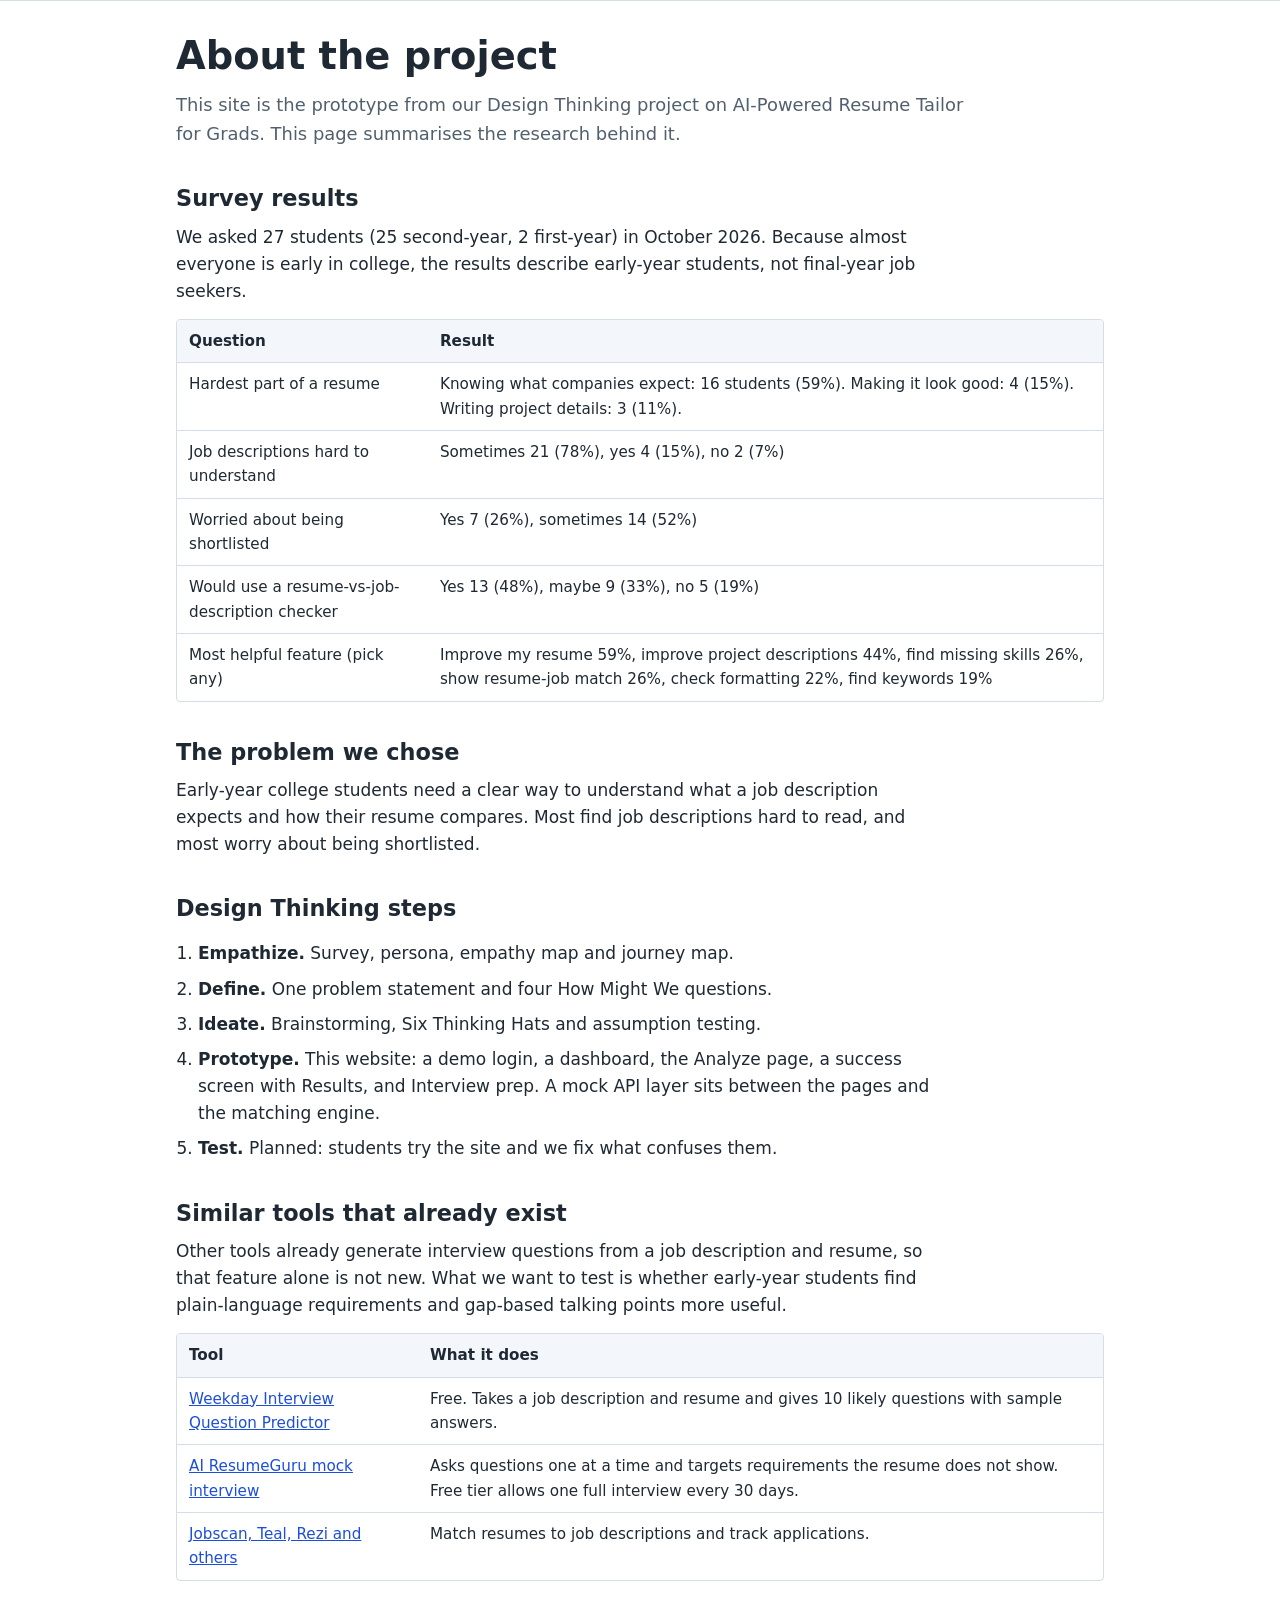
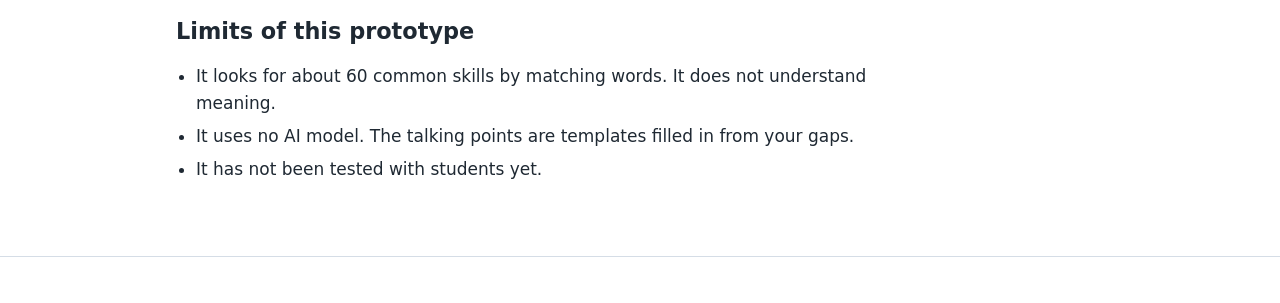
<file: about.html>
<!doctype html>
<meta charset="utf-8">
<meta name="viewport" content="width=device-width, initial-scale=1">
<title>About the project | Resume Tailor for Grads</title>
<link rel="stylesheet" href="style.css">
<header id="nav" class="nav"></header>
<main>
  <h1>About the project</h1>
  <p class="lead">This site is the prototype from our Design Thinking project on AI-Powered Resume Tailor for Grads. This page summarises the research behind it.</p>

  <h2>Survey results</h2>
  <p>We asked 27 students (25 second-year, 2 first-year) in October 2026. Because almost everyone is early in college, the results describe early-year students, not final-year job seekers.</p>
  <div class="tablewrap"><table>
    <thead><tr><th>Question</th><th>Result</th></tr></thead>
    <tbody>
      <tr><td>Hardest part of a resume</td><td>Knowing what companies expect: 16 students (59%). Making it look good: 4 (15%). Writing project details: 3 (11%).</td></tr>
      <tr><td>Job descriptions hard to understand</td><td>Sometimes 21 (78%), yes 4 (15%), no 2 (7%)</td></tr>
      <tr><td>Worried about being shortlisted</td><td>Yes 7 (26%), sometimes 14 (52%)</td></tr>
      <tr><td>Would use a resume-vs-job-description checker</td><td>Yes 13 (48%), maybe 9 (33%), no 5 (19%)</td></tr>
      <tr><td>Most helpful feature (pick any)</td><td>Improve my resume 59%, improve project descriptions 44%, find missing skills 26%, show resume-job match 26%, check formatting 22%, find keywords 19%</td></tr>
    </tbody>
  </table></div>

  <h2>The problem we chose</h2>
  <p>Early-year college students need a clear way to understand what a job description expects and how their resume compares. Most find job descriptions hard to read, and most worry about being shortlisted.</p>

  <h2>Design Thinking steps</h2>
  <ol class="steps">
    <li><b>Empathize.</b> Survey, persona, empathy map and journey map.</li>
    <li><b>Define.</b> One problem statement and four How Might We questions.</li>
    <li><b>Ideate.</b> Brainstorming, Six Thinking Hats and assumption testing.</li>
    <li><b>Prototype.</b> This website: a demo login, a dashboard, the Analyze page, a success screen with Results, and Interview prep. A mock API layer sits between the pages and the matching engine.</li>
    <li><b>Test.</b> Planned: students try the site and we fix what confuses them.</li>
  </ol>

  <h2>Similar tools that already exist</h2>
  <p>Other tools already generate interview questions from a job description and resume, so that feature alone is not new. What we want to test is whether early-year students find plain-language requirements and gap-based talking points more useful.</p>
  <div class="tablewrap"><table>
    <thead><tr><th>Tool</th><th>What it does</th></tr></thead>
    <tbody>
      <tr><td><a href="https://www.weekday.works/interview-question-predictor">Weekday Interview Question Predictor</a></td><td>Free. Takes a job description and resume and gives 10 likely questions with sample answers.</td></tr>
      <tr><td><a href="https://airesume.guru/features/ai-mock-interview">AI ResumeGuru mock interview</a></td><td>Asks questions one at a time and targets requirements the resume does not show. Free tier allows one full interview every 30 days.</td></tr>
      <tr><td><a href="https://www.visualcv.com/blog/best-ai-resume-optimizer-tools/">Jobscan, Teal, Rezi and others</a></td><td>Match resumes to job descriptions and track applications.</td></tr>
    </tbody>
  </table></div>

  <h2>Limits of this prototype</h2>
  <ul class="checklist">
    <li>It looks for about 60 common skills by matching words. It does not understand meaning.</li>
    <li>It uses no AI model. The talking points are templates filled in from your gaps.</li>
    <li>It has not been tested with students yet.</li>
  </ul>
</main>
<footer id="foot"></footer>
<script src="app.js"></script>
<script>renderNav("about.html");</script>
</file>
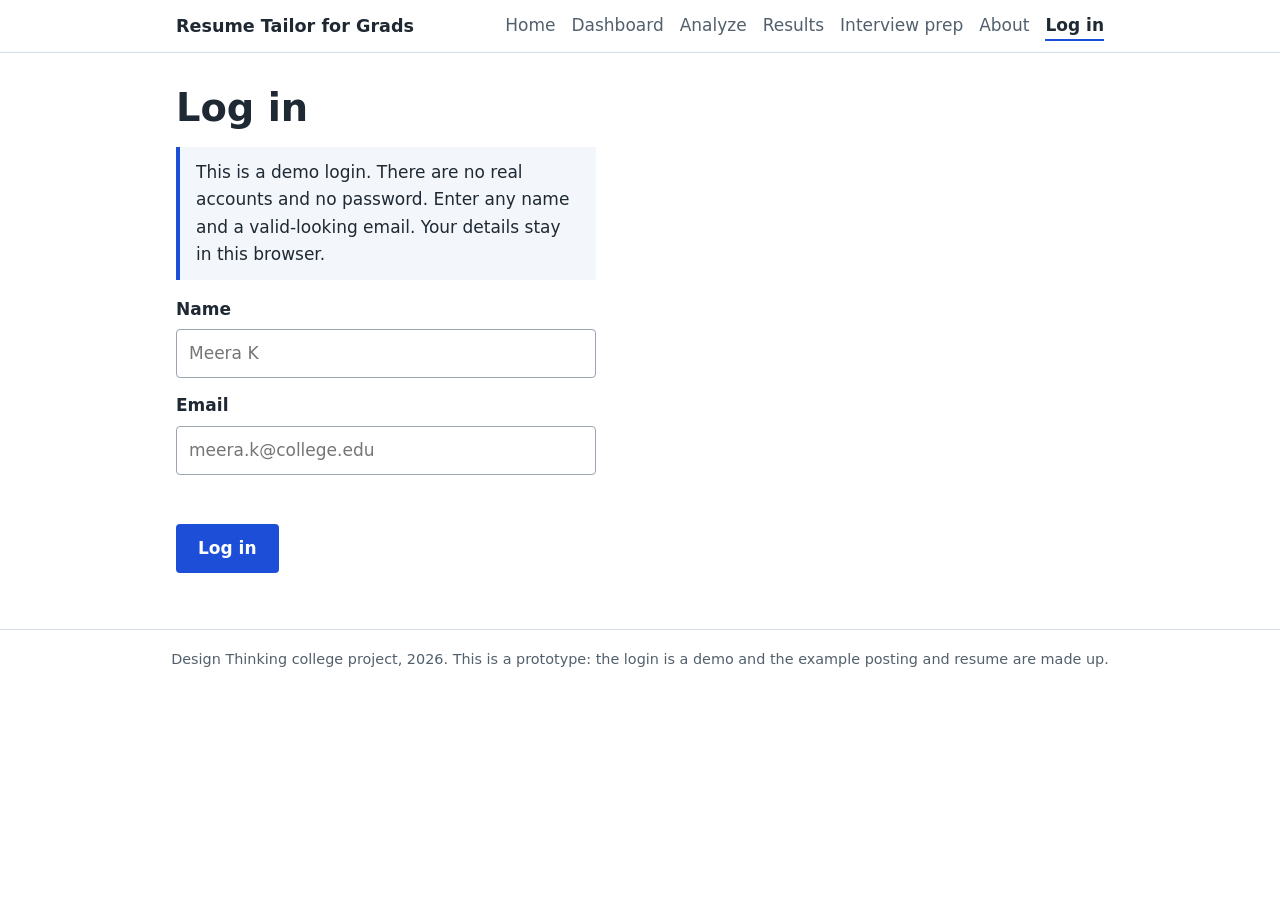
<file: analyze.html>
<!doctype html>
<meta charset="utf-8">
<meta name="viewport" content="width=device-width, initial-scale=1">
<title>Analyze | Resume Tailor for Grads</title>
<link rel="stylesheet" href="style.css">
<header id="nav" class="nav"></header>
<main>
  <h1>Analyze</h1>
  <p class="lead">Paste the full job posting on the left and your resume on the right, then press the button.</p>
  <div class="inputs">
    <div>
      <label for="jd">Job posting</label>
      <textarea id="jd" spellcheck="false" placeholder="Paste the job description here, including the requirements list."></textarea>
    </div>
    <div>
      <label for="resume">Your resume</label>
      <textarea id="resume" spellcheck="false" placeholder="Paste the text of your resume here."></textarea>
    </div>
  </div>
  <p class="error" id="err" role="alert"></p>
  <div class="row">
    <button class="button" id="go" type="button">Analyze and see results</button>
    <button class="button plain" id="example" type="button">Fill in an example</button>
    <button class="button plain" id="clear" type="button">Clear both</button>
  </div>
</main>
<footer id="foot"></footer>
<script src="engine.js"></script>
<script src="mockapi.js"></script>
<script src="app.js"></script>
<script>
renderNav("analyze.html");
if(requireLogin()){
  $("go").addEventListener("click", function(){
    var btn = $("go"); $("err").textContent = "";
    btn.disabled = true; btn.textContent = "Analyzing...";
    MockAPI.analyze($("jd").value, $("resume").value).then(function(){
      window.location.href = "results.html";
    }, function(err){
      $("err").textContent = err.message; btn.disabled = false; btn.textContent = "Analyze and see results";
    });
  });
  $("example").addEventListener("click", function(){ $("jd").value = EXAMPLE_JD; $("resume").value = EXAMPLE_RESUME; $("err").textContent = ""; });
  $("clear").addEventListener("click", function(){ $("jd").value = ""; $("resume").value = ""; $("err").textContent = ""; });
}
</script>
</file>
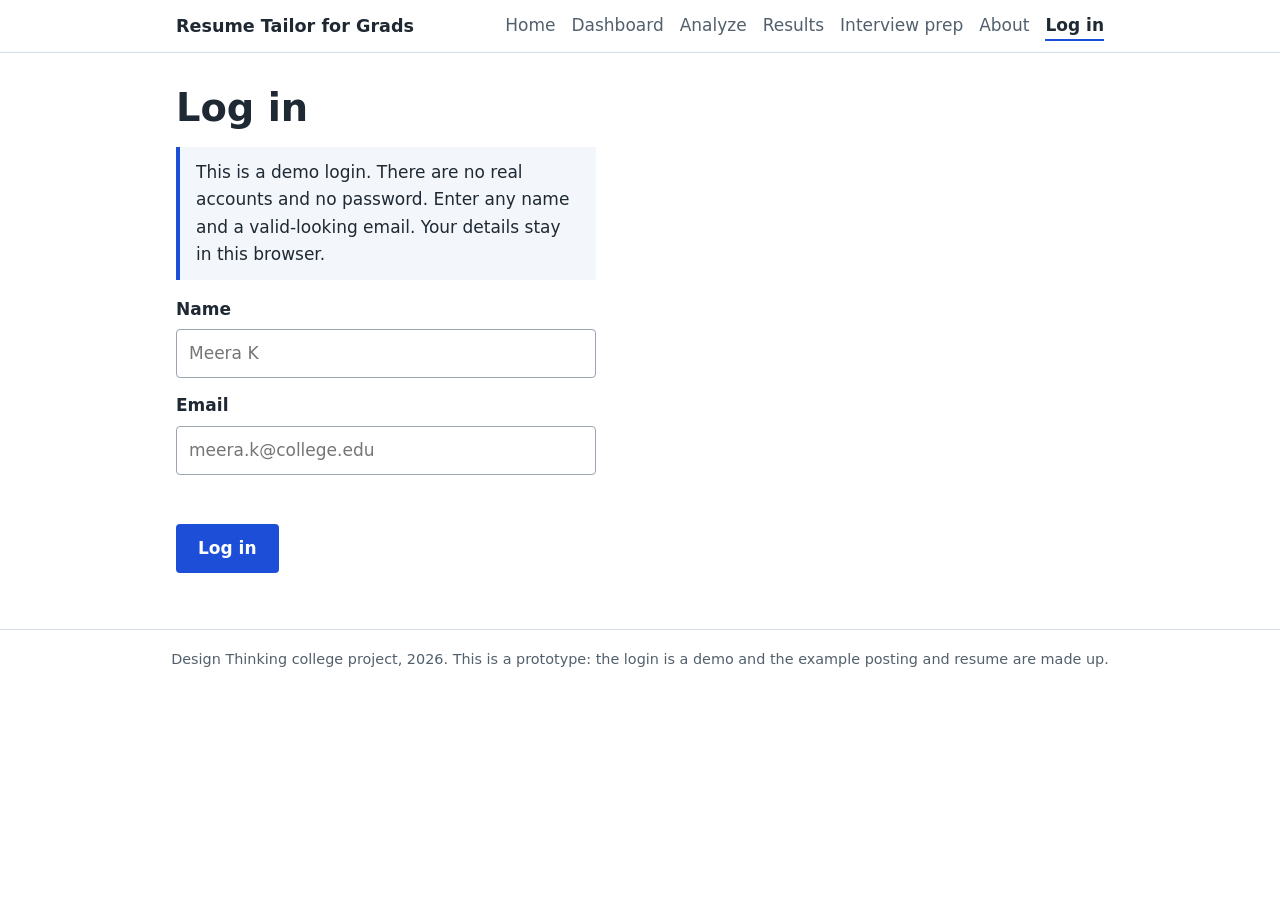
<file: dashboard.html>
<!doctype html>
<meta charset="utf-8">
<meta name="viewport" content="width=device-width, initial-scale=1">
<title>Dashboard | Resume Tailor for Grads</title>
<link rel="stylesheet" href="style.css">
<header id="nav" class="nav"></header>
<main id="content"><p class="muted">Loading your dashboard...</p></main>
<footer id="foot"></footer>
<script src="engine.js"></script>
<script src="mockapi.js"></script>
<script src="app.js"></script>
<script>
renderNav("dashboard.html");
if(requireLogin()){
  var user = MockAPI.currentUser();
  MockAPI.history().then(function(list){
    var h = "<h1>Hello, " + esc(user.name) + "</h1><p class=\"lead\">Check a resume against a job posting, then practise the interview questions it produces.</p>";
    h += "<div class=\"row\"><a class=\"button\" href=\"analyze.html\">Start a new analysis</a></div>";
    h += "<h2>Your recent analyses</h2>";
    if(!list.length){
      h += "<p class=\"notice\">You have no analyses yet. Press <b>Start a new analysis</b>, or use the example on that page to see how it works.</p>";
    } else {
      var avg = Math.round(list.reduce(function(a, e){ return a + e.score; }, 0) / list.length);
      h += "<div class=\"facts\"><div class=\"fact\"><b>" + list.length + "</b>analyses saved</div><div class=\"fact\"><b>" + avg + "%</b>average match</div><div class=\"fact\"><b>" + list.reduce(function(a, e){ return a + e.gaps; }, 0) + "</b>gaps to work on</div></div>";
      h += "<div class=\"tablewrap\"><table><thead><tr><th>Job posting</th><th>Date</th><th>Match</th><th>Gaps</th><th></th></tr></thead><tbody>" + list.map(function(e){
        return "<tr><td><b>" + esc(e.title) + "</b></td><td>" + esc(fmtDate(e.date)) + "</td><td>" + e.score + "% (" + e.found + " of " + e.total + ")</td><td>" + e.gaps + "</td><td><button class=\"button plain small-btn\" data-id=\"" + esc(e.id) + "\" type=\"button\">Open</button></td></tr>";
      }).join("") + "</tbody></table></div>";
      h += "<p class=\"row\"><button class=\"linkbtn\" id=\"clearAll\" type=\"button\">Delete all saved analyses</button></p>";
    }
    $("content").innerHTML = h;
    Array.prototype.forEach.call(document.querySelectorAll("[data-id]"), function(b){
      b.addEventListener("click", function(){ MockAPI.open(b.getAttribute("data-id")).then(function(){ window.location.href = "results.html"; }); });
    });
    var c = $("clearAll");
    if(c) c.addEventListener("click", function(){ MockAPI.clearHistory().then(function(){ window.location.reload(); }); });
  });
}
</script>
</file>
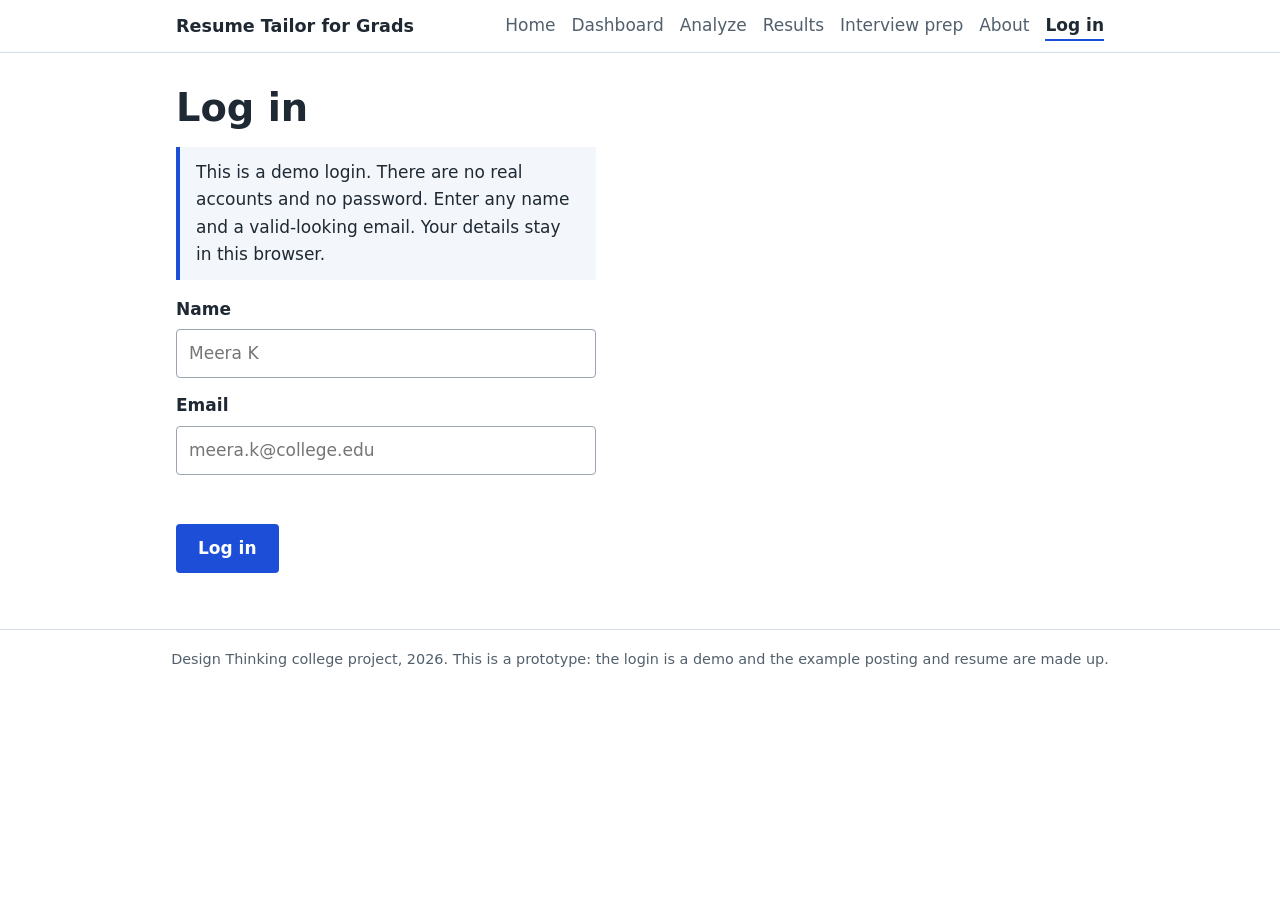
<file: interview.html>
<!doctype html>
<meta charset="utf-8">
<meta name="viewport" content="width=device-width, initial-scale=1">
<title>Interview prep | Resume Tailor for Grads</title>
<link rel="stylesheet" href="style.css">
<header id="nav" class="nav"></header>
<main id="content"><p class="muted">Loading your interview questions...</p></main>
<footer id="foot"></footer>
<script src="engine.js"></script>
<script src="mockapi.js"></script>
<script src="app.js"></script>
<script>
renderNav("interview.html");
if(requireLogin()){
  MockAPI.getCurrent().then(function(data){
    var box = $("content");
    if(!data){
      box.innerHTML = "<h1>Interview prep</h1><p class=\"lead\">There is nothing to show yet.</p><p>Run an analysis first, or open one from your dashboard.</p><div class=\"row\"><a class=\"button\" href=\"analyze.html\">Go to Analyze</a><a class=\"button plain\" href=\"dashboard.html\">Dashboard</a></div>";
      return;
    }
    var r = data.result;
    var kind = { Gap: "Question about a gap", Strength: "Question about a strength", Fit: "Question about the role" };
    var h = "<h1>Interview prep</h1><p class=\"lead\">Five questions you are likely to be asked for this posting, with points to build your answer from.</p>";
    h += "<p class=\"notice\">Fill in each [bracket] with a real detail from your own projects or classes. Do not claim a skill you do not have. Saying you are learning it is a good answer.</p>";
    h += r.questions.map(function(q, i){
      return "<section class=\"question\"><p class=\"kind\">" + (i + 1) + " of 5. " + esc(kind[q.tag] || "") + "</p><h3>" + esc(q.q) + "</h3><p class=\"why\">" + esc(q.why) + "</p><ul>" +
        q.points.map(function(p){ return "<li>" + esc(p) + "</li>"; }).join("") + "</ul></section>";
    }).join("");
    h += "<div class=\"row\"><button class=\"button\" id=\"copy\" type=\"button\">Copy as text</button><a class=\"button plain\" href=\"results.html\">Back to results</a><a class=\"button plain\" href=\"analyze.html\">Try another posting</a></div><p class=\"status\" id=\"cs\" role=\"status\"></p>";
    box.innerHTML = h;
    $("copy").addEventListener("click", function(){ copyText(cheatText(r), "cs"); });
  });
}
</script>
</file>
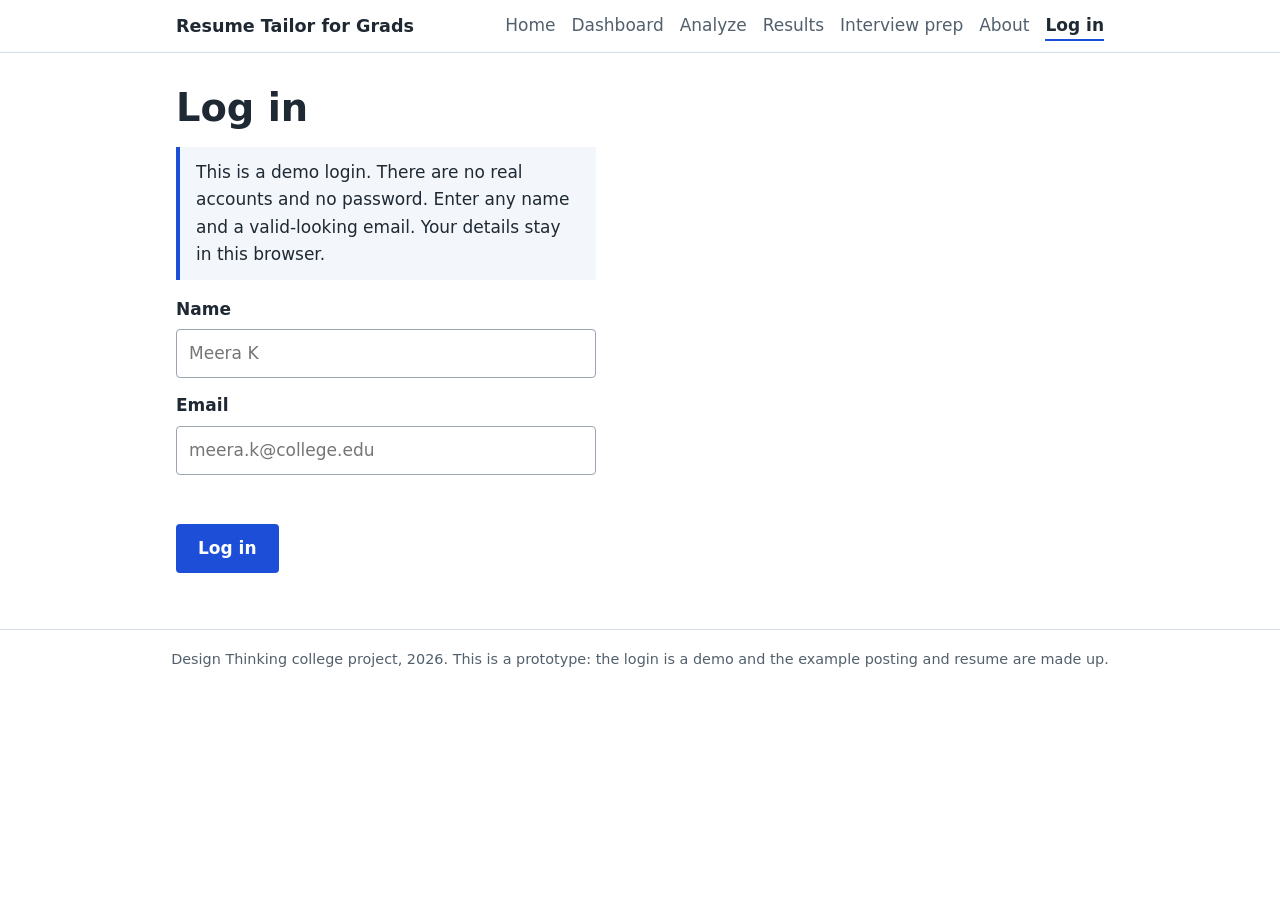
<file: login.html>
<!doctype html>
<meta charset="utf-8">
<meta name="viewport" content="width=device-width, initial-scale=1">
<title>Log in | Resume Tailor for Grads</title>
<link rel="stylesheet" href="style.css">
<header id="nav" class="nav"></header>
<main>
  <div class="formbox">
    <h1>Log in</h1>
    <p class="notice">This is a demo login. There are no real accounts and no password. Enter any name and a valid-looking email. Your details stay in this browser.</p>
    <form id="form" novalidate>
      <label for="name">Name</label>
      <input id="name" type="text" autocomplete="name" placeholder="Meera K">
      <label for="email">Email</label>
      <input id="email" type="email" autocomplete="email" placeholder="meera.k@college.edu">
      <p class="error" id="err" role="alert"></p>
      <button class="button" id="go" type="submit">Log in</button>
    </form>
  </div>
</main>
<footer id="foot"></footer>
<script src="engine.js"></script>
<script src="mockapi.js"></script>
<script src="app.js"></script>
<script>
renderNav("login.html");
if(MockAPI.currentUser()){ window.location.href = "dashboard.html"; }
$("form").addEventListener("submit", function(e){
  e.preventDefault();
  var btn = $("go"); btn.disabled = true; btn.textContent = "Logging in..."; $("err").textContent = "";
  MockAPI.login($("name").value, $("email").value).then(function(){
    window.location.href = "dashboard.html";
  }, function(err){
    $("err").textContent = err.message; btn.disabled = false; btn.textContent = "Log in";
  });
});
</script>
</file>
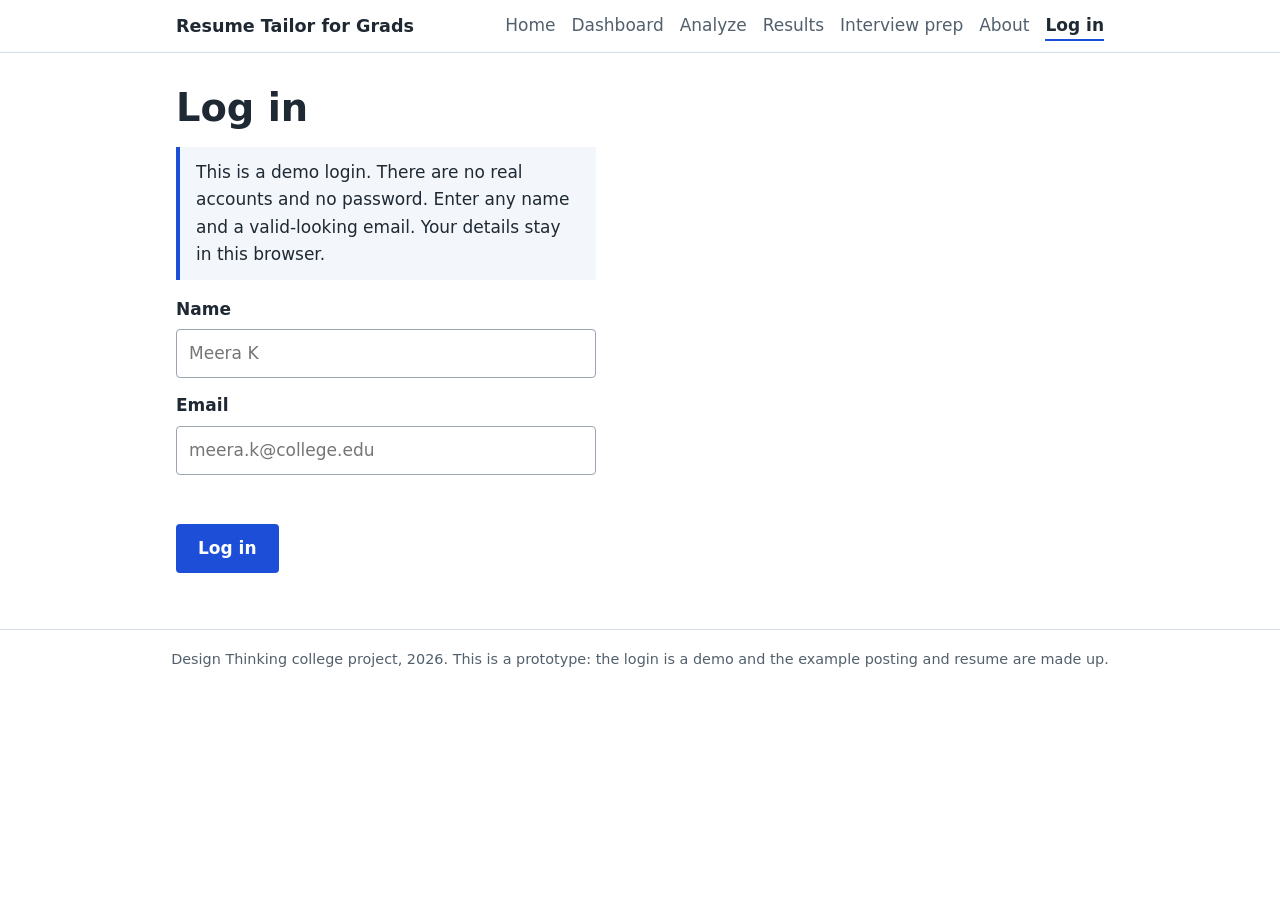
<file: results.html>
<!doctype html>
<meta charset="utf-8">
<meta name="viewport" content="width=device-width, initial-scale=1">
<title>Results | Resume Tailor for Grads</title>
<link rel="stylesheet" href="style.css">
<header id="nav" class="nav"></header>
<main id="content"><p class="muted">Loading your results...</p></main>
<footer id="foot"></footer>
<script src="engine.js"></script>
<script src="mockapi.js"></script>
<script src="app.js"></script>
<script>
renderNav("results.html");
if(requireLogin()){
  MockAPI.getCurrent().then(function(data){
    var box = $("content");
    if(!data){
      box.innerHTML = "<h1>Results</h1><p class=\"lead\">There is nothing to show yet.</p><p>Run an analysis first, or open one from your dashboard.</p><div class=\"row\"><a class=\"button\" href=\"analyze.html\">Go to Analyze</a><a class=\"button plain\" href=\"dashboard.html\">Dashboard</a></div>";
      return;
    }
    var r = data.result;
    var found = {}; r.items.forEach(function(i){ if(i.found) found[i.skill.name] = true; });
    var gapsN = r.gaps.length, mustGaps = r.gaps.filter(function(g){ return g.priority === "must"; }).length;
    var row = function(it){
      return "<tr><td><b>" + esc(it.skill.name) + "</b></td><td>" + (it.priority === "must" ? "Must-have" : "Nice to have") + "</td><td>" + esc(it.skill.what) + "</td><td>" +
        (it.found ? "<span class=\"tag-found\">On your resume</span>" : "<span class=\"tag-gap\">Missing</span>") + "</td></tr>";
    };
    var h = "";
    if(data.fresh) h += "<div class=\"success\" role=\"status\"><b>Analysis complete.</b> It has been saved to your dashboard. Your interview questions are ready on the next page.</div>";
    h += "<h1>Results</h1>";
    h += "<div class=\"score\"><span class=\"num\">" + r.score + "%</span><span>of this posting is covered by your resume</span></div>";
    h += "<div class=\"bar\" role=\"img\" aria-label=\"" + r.score + " percent match\"><i style=\"width:" + r.score + "%\"></i></div>";
    h += "<p class=\"muted\">" + (r.items.length - gapsN) + " of " + r.items.length + " requirements found. " + gapsN + " gaps, " + mustGaps + " of them must-have. Must-have requirements count double.</p>";
    h += "<div class=\"row\"><a class=\"button\" href=\"interview.html\">Next: interview prep</a><a class=\"button plain\" href=\"dashboard.html\">Back to dashboard</a></div>";

    h += "<h2>What the job asks for</h2><p>Each skill in the posting, explained in plain words.</p>";
    h += "<div class=\"tablewrap\"><table><thead><tr><th>Skill</th><th>Priority</th><th>What it means</th><th>Your resume</th></tr></thead><tbody>" + r.items.map(row).join("") + "</tbody></table></div>";
    if(r.notes.length) h += r.notes.map(function(n){ return "<p class=\"notice\">" + esc(n) + "</p>"; }).join("");

    h += "<h2>Your gaps and a first step for each</h2>";
    if(r.gaps.length){
      h += "<ol class=\"steps\">" + r.gaps.map(function(g){
        var s = g.skill;
        return "<li><b>" + esc(s.name) + "</b> (" + (g.priority === "must" ? "must-have" : "nice to have") + "). " + esc(s.start || "Prepare one real example from a project, club or class.") + "</li>";
      }).join("") + "</ol>";
    } else { h += "<p>No gaps found. Every skill in the posting appears on your resume.</p>"; }

    h += "<h2>The posting with your skills marked</h2>";
    h += "<p class=\"small muted\"><mark class=\"m-found\">Green</mark> is on your resume. <mark class=\"m-gap\">Yellow</mark> is missing.</p>";
    h += "<div class=\"posting\" tabindex=\"0\" aria-label=\"Job posting with skills marked\">" + markup(data.jd, r.jdM, found) + "</div>";

    h += "<h2>Resume check</h2><ul class=\"checklist\">" + r.checks.list.map(function(c){
      return "<li><b>" + (c.ok ? "OK: " : "Fix: ") + esc(c.t) + ".</b> " + esc(c.d) + "</li>"; }).join("") + "</ul>";

    h += "<div class=\"row\"><a class=\"button\" href=\"interview.html\">Next: interview prep</a></div>";
    box.innerHTML = h;
  });
}
</script>
</file>
<file: style.css>
/* Plain, light college-project look. One look on purpose: white pages, one blue, system fonts. */
:root {
  --bg: #ffffff;
  --soft: #f3f6fa;
  --ink: #1f2933;
  --muted: #52606d;
  --line: #d5dde6;
  --blue: #1d4ed8;
  --blue-dark: #1e3fa8;
  --found-bg: #d9f2e3;
  --found-ink: #14653a;
  --gap-bg: #ffe9a8;
  --gap-ink: #6b4300;
  color-scheme: light;
}
* { box-sizing: border-box; }
html { background: var(--bg); }
body { margin: 0; background: var(--bg); color: var(--ink); font-family: system-ui, -apple-system, "Segoe UI", Roboto, Arial, sans-serif; font-size: 17px; line-height: 1.6; }
a { color: var(--blue); }
a:hover { color: var(--blue-dark); }
:focus-visible { outline: 3px solid #f59e0b; outline-offset: 2px; }

.nav { border-bottom: 1px solid var(--line); background: var(--bg); }
.nav-in { max-width: 960px; margin: 0 auto; padding: 12px 16px; display: flex; flex-wrap: wrap; align-items: center; justify-content: space-between; gap: 6px 20px; }
.brand { font-weight: 700; font-size: 1.1rem; color: var(--ink); text-decoration: none; }
.nav ul { list-style: none; margin: 0; padding: 0; display: flex; flex-wrap: wrap; gap: 4px 16px; }
.nav li a { color: var(--muted); text-decoration: none; padding: 4px 0; border-bottom: 2px solid transparent; }
.nav li a:hover { color: var(--ink); }
.nav li a[aria-current="page"] { color: var(--ink); font-weight: 600; border-bottom-color: var(--blue); }

main { max-width: 960px; margin: 0 auto; padding: 32px 16px 56px; }
h1 { font-size: clamp(1.8rem, 5vw, 2.4rem); line-height: 1.2; margin: 0 0 12px; }
h2 { font-size: 1.4rem; line-height: 1.3; margin: 36px 0 10px; }
h3 { font-size: 1.1rem; margin: 0 0 6px; line-height: 1.35; }
p { margin: 0 0 14px; max-width: 70ch; }
.lead { font-size: 1.12rem; color: var(--muted); }
.muted { color: var(--muted); }
.small { font-size: 0.9rem; }

.button { display: inline-block; background: var(--blue); color: #fff; border: 0; padding: 11px 22px; border-radius: 4px; font: inherit; font-weight: 600; text-decoration: none; cursor: pointer; }
.button:hover { background: var(--blue-dark); color: #fff; }
.button.plain { background: #fff; color: var(--blue); border: 1px solid var(--blue); }
.button.plain:hover { background: var(--soft); color: var(--blue-dark); }
.row { display: flex; flex-wrap: wrap; gap: 10px; align-items: center; margin-top: 16px; }

.facts { display: grid; grid-template-columns: repeat(auto-fit, minmax(220px, 1fr)); gap: 16px; margin: 18px 0; }
.fact { background: var(--soft); padding: 14px 16px; border-radius: 4px; }
.fact b { display: block; font-size: 1.9rem; line-height: 1.1; }
.steps { padding-left: 22px; max-width: 70ch; }
.steps li { margin-bottom: 8px; }

.inputs { display: grid; grid-template-columns: 1fr 1fr; gap: 20px; margin-top: 16px; }
.inputs > div { min-width: 0; }
label { display: block; font-weight: 600; margin-bottom: 6px; }
textarea { width: 100%; min-height: 320px; padding: 10px 12px; border: 1px solid #9aa5b1; border-radius: 4px; font: inherit; font-size: 0.95rem; line-height: 1.5; color: var(--ink); background: #fff; resize: vertical; }
.error { color: #b42318; font-weight: 600; min-height: 1.5em; margin: 10px 0 0; }

.score { display: flex; flex-wrap: wrap; align-items: baseline; gap: 6px 16px; }
.score .num { font-size: 3rem; font-weight: 700; line-height: 1; }
.bar { height: 14px; background: var(--soft); border: 1px solid var(--line); border-radius: 3px; overflow: hidden; margin: 10px 0 6px; max-width: 520px; }
.bar i { display: block; height: 100%; background: var(--blue); }

.tablewrap { overflow-x: auto; border: 1px solid var(--line); border-radius: 4px; }
table { border-collapse: collapse; width: 100%; font-size: 0.95rem; }
th, td { text-align: left; padding: 9px 12px; border-bottom: 1px solid var(--line); vertical-align: top; }
th { background: var(--soft); font-weight: 600; white-space: nowrap; }
tr:last-child td { border-bottom: 0; }
.tag-found { color: var(--found-ink); background: var(--found-bg); padding: 1px 8px; border-radius: 3px; white-space: nowrap; font-size: 0.88rem; }
.tag-gap { color: var(--gap-ink); background: var(--gap-bg); padding: 1px 8px; border-radius: 3px; white-space: nowrap; font-size: 0.88rem; }

.posting { white-space: pre-wrap; overflow-wrap: anywhere; border: 1px solid var(--line); border-radius: 4px; padding: 14px 16px; max-height: 420px; overflow-y: auto; font-size: 0.95rem; line-height: 1.7; }
mark { color: inherit; padding: 0 2px; border-radius: 2px; }
mark.m-found { background: var(--found-bg); }
mark.m-gap { background: var(--gap-bg); }
.checklist { padding-left: 20px; max-width: 70ch; }
.checklist li { margin-bottom: 6px; }

.question { border: 1px solid var(--line); border-radius: 4px; padding: 16px 18px; margin-bottom: 16px; }
.question .kind { font-size: 0.85rem; color: var(--muted); margin: 0 0 2px; }
.question .why { color: var(--muted); font-size: 0.95rem; margin-bottom: 8px; }
.question ul { margin: 0; padding-left: 20px; }
.question li { margin-bottom: 6px; }
.status { min-height: 1.5em; color: var(--found-ink); margin: 8px 0 0; }
.notice { background: var(--soft); border-left: 4px solid var(--blue); padding: 12px 16px; max-width: 70ch; margin: 16px 0; }

footer { border-top: 1px solid var(--line); color: var(--muted); font-size: 0.9rem; padding: 18px 16px 28px; text-align: center; }

@media (max-width: 760px) {
  .inputs { grid-template-columns: 1fr; }
  main { padding-top: 24px; }
}

/* login, dashboard and success screen */
.nav li.who { color: var(--muted); }
.linkbtn { background: none; border: 0; padding: 0; font: inherit; color: var(--blue); text-decoration: underline; cursor: pointer; }
.linkbtn:hover { color: var(--blue-dark); }
.formbox { max-width: 420px; }
input[type="text"], input[type="email"] { width: 100%; padding: 10px 12px; margin-bottom: 14px; border: 1px solid #9aa5b1; border-radius: 4px; font: inherit; color: var(--ink); background: #fff; }
.button:disabled { opacity: 0.7; cursor: wait; }
.small-btn { padding: 5px 14px; font-size: 0.92rem; }
.success { background: var(--found-bg); color: var(--found-ink); border: 1px solid #9bd5b3; border-radius: 4px; padding: 12px 16px; margin-bottom: 20px; max-width: 70ch; }
</file>
